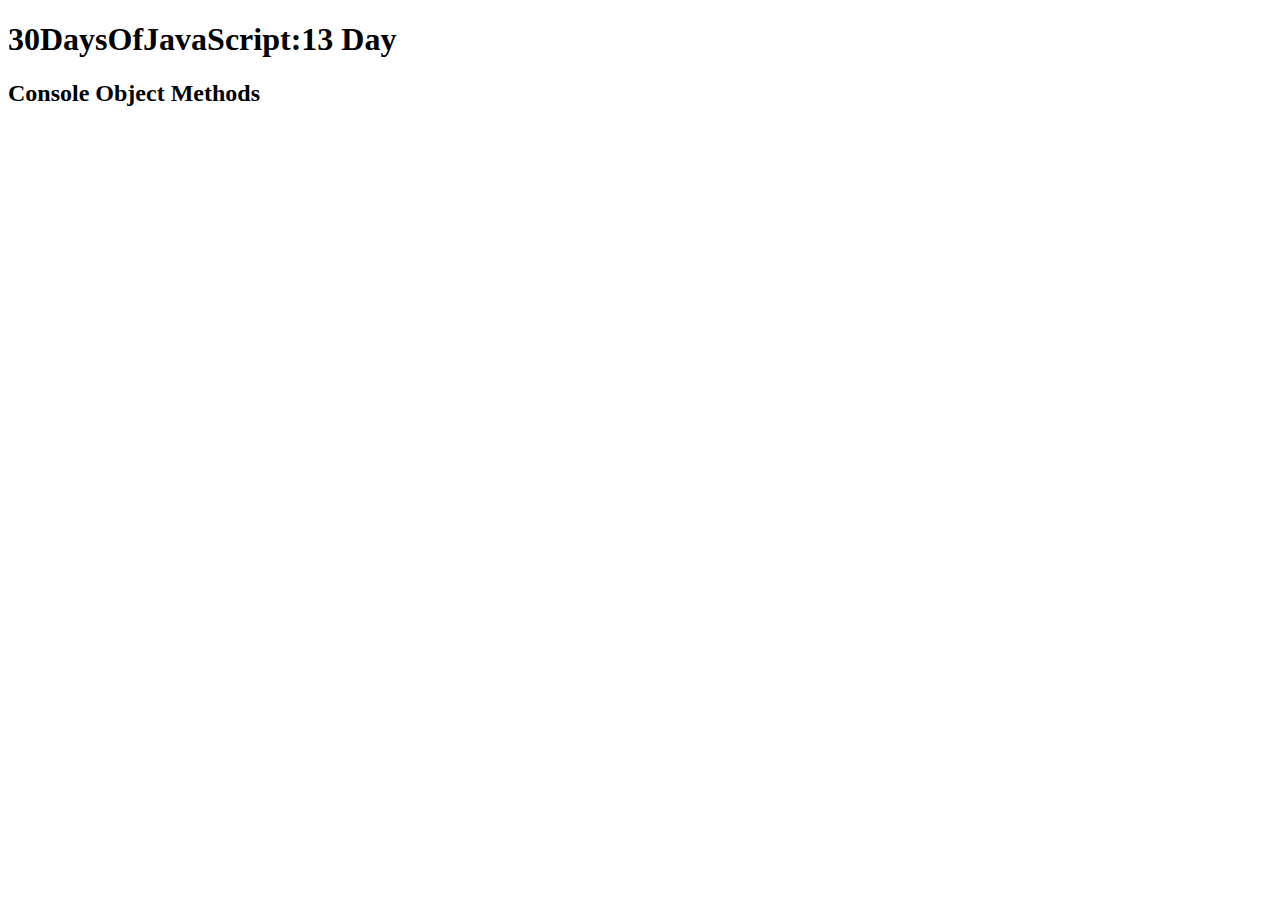
<file: 13_Day_Console_object_methods/13_day_starter/index.html>
<!DOCTYPE html>
<html lang="en">

<head>
	<title>30DaysOfJavaScript:13 Day </title>
</head>

<body>
	<h1>30DaysOfJavaScript:13 Day</h1>
	<h2>Console Object Methods</h2>

	<!-- <script src="./data/countries_data.js"></script> -->
	<script type="module" src="./scripts/main.js"></script>

</body>

</html>
</file>
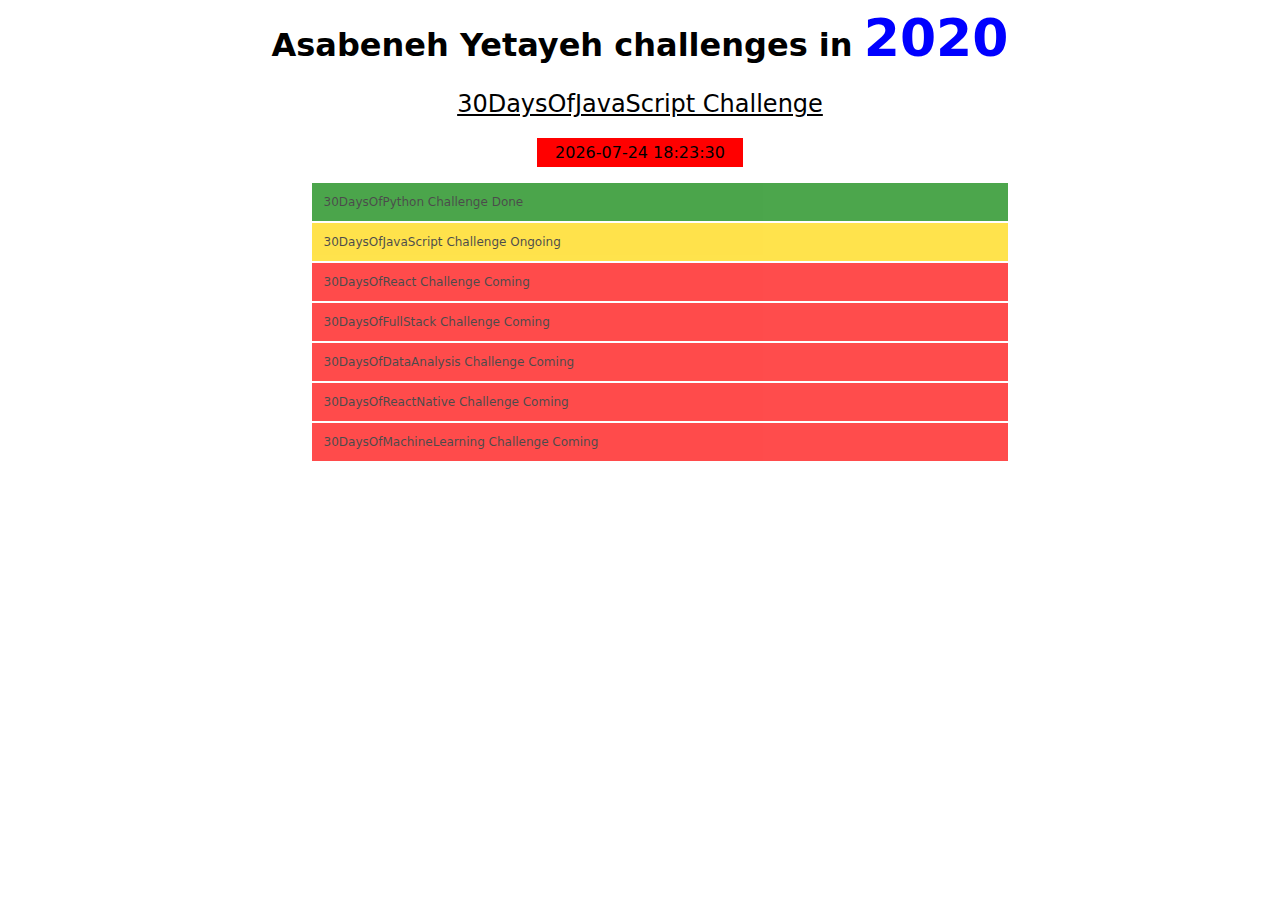
<file: 21_Day_DOM/21_day_starter/index.html>
<!DOCTYPE html>
<html lang="en">

<head>
	<title>30DaysOfJavaScript:21 Day </title>
</head>

<body>
	<div class="wrapper">
		<h1>Asabeneh Yetayeh challenges in 2020</h1>
		<h2>30DaysOfJavaScript Challenge</h2>
		<ul>
			<li>30DaysOfPython Challenge Done</li>
			<li>30DaysOfJavaScript Challenge Ongoing</li>
			<li>30DaysOfReact Challenge Coming</li>
			<li>30DaysOfFullStack Challenge Coming</li>
			<li>30DaysOfDataAnalysis Challenge Coming</li>
			<li>30DaysOfReactNative Challenge Coming</li>
			<li>30DaysOfMachineLearning Challenge Coming</li>
		</ul>
	</div>
	<script src="./scripts/project1.js"></script>

</body>

</html>
</file>
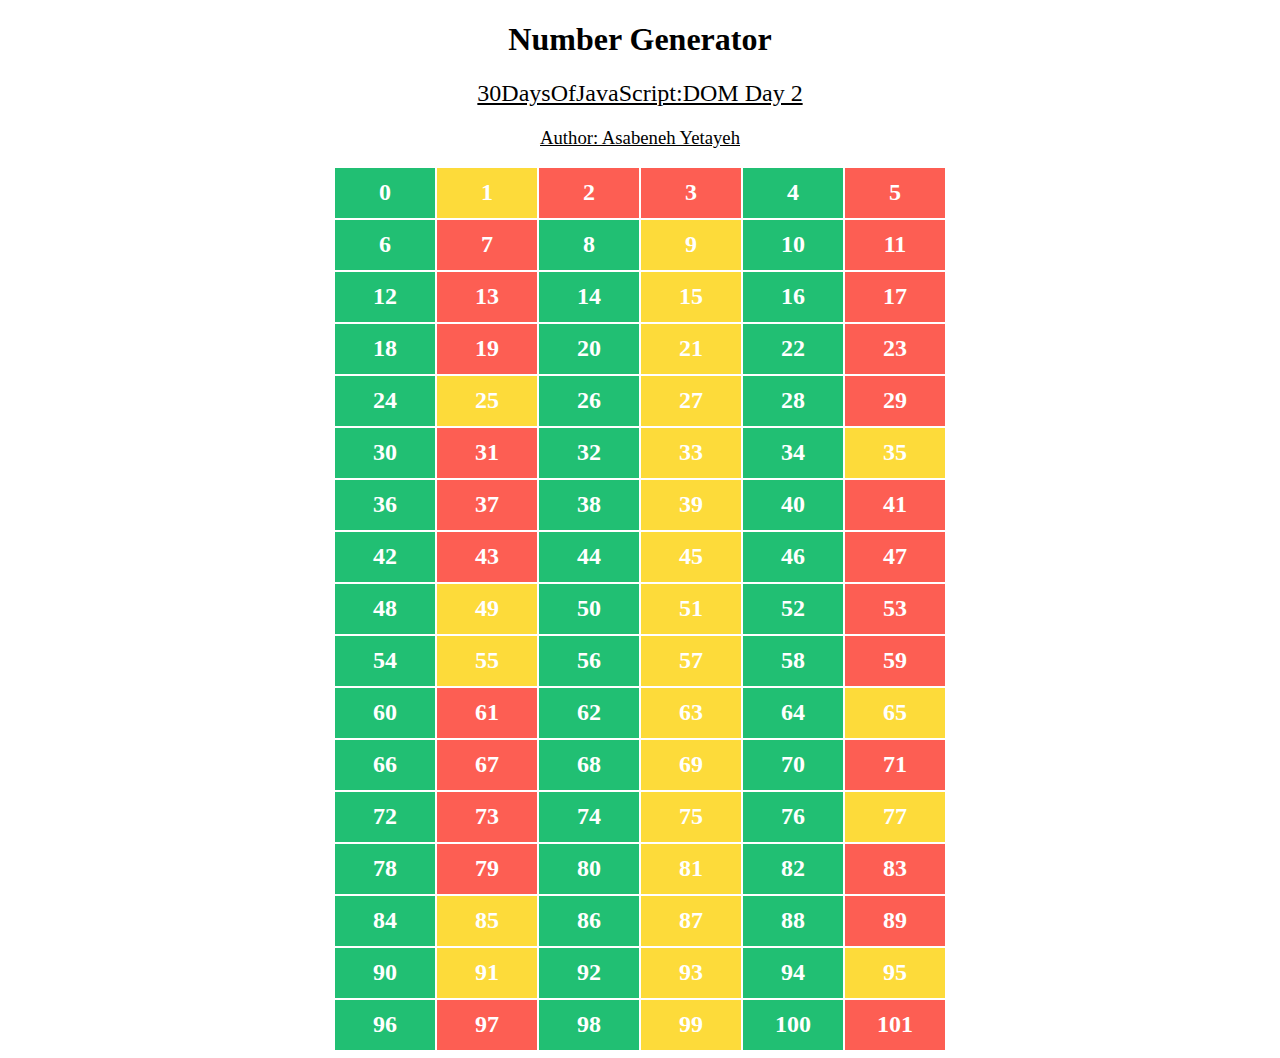
<file: 22_Day_Manipulating_DOM_object/22_day_starters/project_1/index.html>
<!DOCTYPE html>
<html lang="en">

<head>
	<title>30DaysOfJavaScript:22 Day: Number Generator </title>
	<link rel="stylesheet" href="./scripts/style.css">
	<meta name="viewport" content="width=device-width, initial-scale=1.0">
	<meta charset="utf-8">
</head>

<body>
	<h1>Number Generator</h1>
	<h2>30DaysOfJavaScript:DOM Day 2</h2>
	<h3>Author: Asabeneh Yetayeh</h3>
	<div class="wrapper">

	</div>

	<script src="./scripts/main.js"></script>

</body>

</html>
</file>
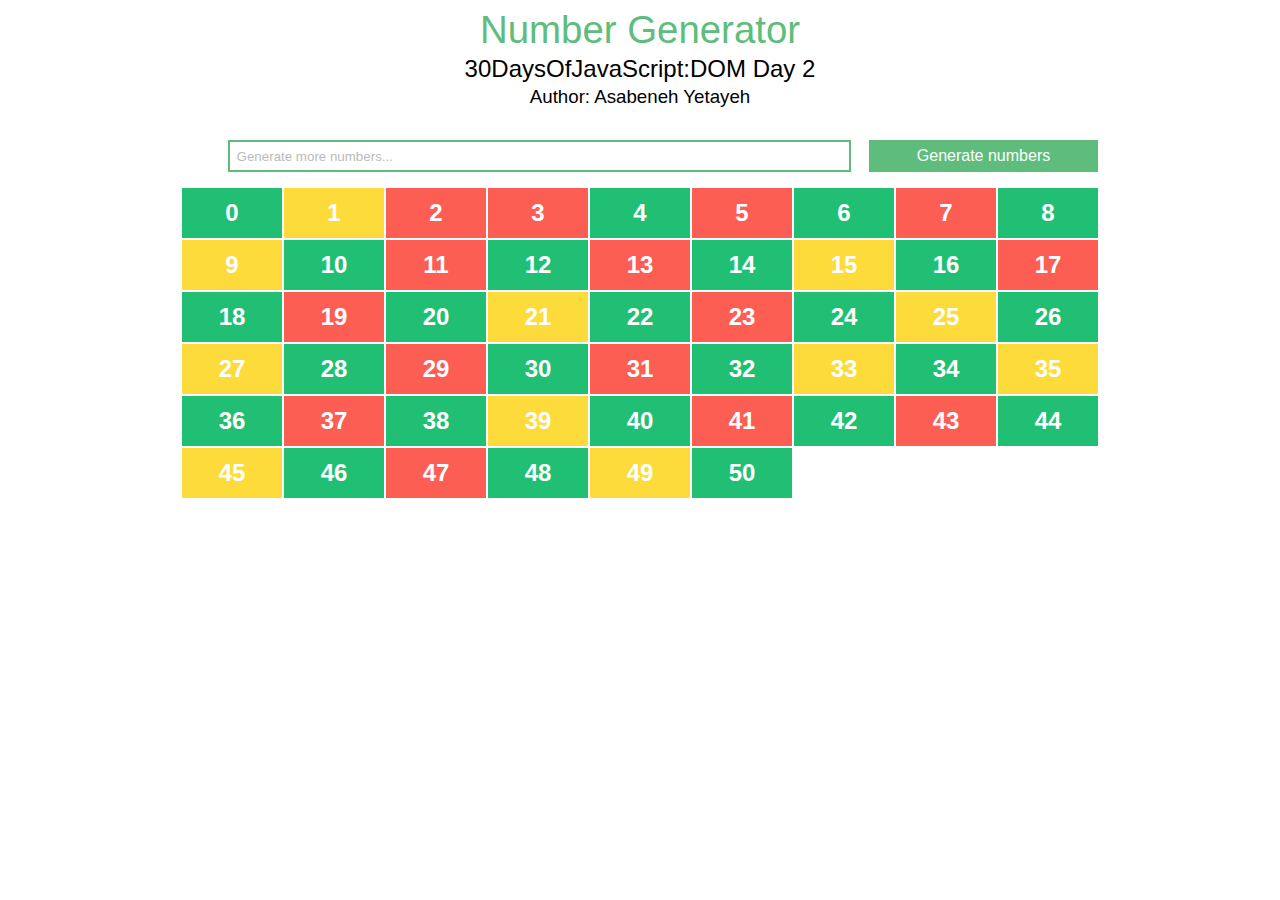
<file: 23_Day_Event_listeners/23_day_starters/project_1/index.html>
<!DOCTYPE html>
<html lang="en">

<head>
	<title>30DaysOfJavaScript:23 Day: Number Generator </title>
	<meta charset="utf-8">
	<meta name="viewport" content="width=device-width, initial-scale=1">
	<link rel="stylesheet" href="./style.css">
</head>

<body>
	<h1>Number Generator</h1>
	<h2>30DaysOfJavaScript:DOM Day 2</h2>
	<h3>Author: Asabeneh Yetayeh</h3>
	<div class="wrapper">

	</div>



	<script type="module" src="./scripts/main.js"></script>

</body>

</html>
</file>
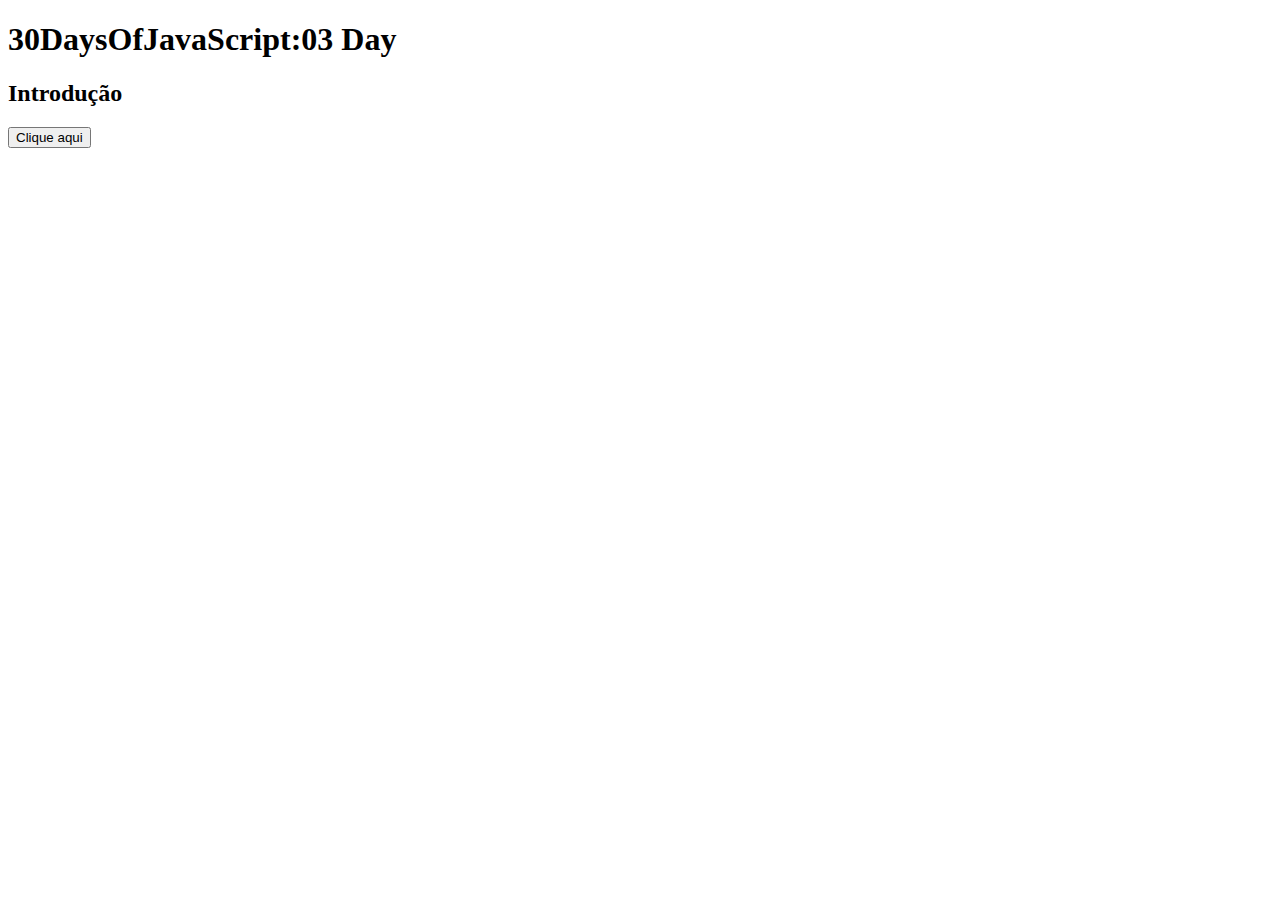
<file: Portuguese/01_Day_introduction/01_day_starter/index.html>
<!DOCTYPE html>
<html lang="en">

<head>
	<title>30DaysOfJavaScript</title>
</head>

<body>
	<h1>30DaysOfJavaScript:03 Day</h1>
	<h2>Introdução</h2>
	<button onclick="alert('Bem vindo ao 30DaysOfJavaScript!');">Clique aqui</button>
	<script src="./helloworld.js"></script>
	<script src="./introduction.js"></script>
	<script src="./variable.js"></script>
	<script src="./main.js"></script>

</body>

</html>
</file>
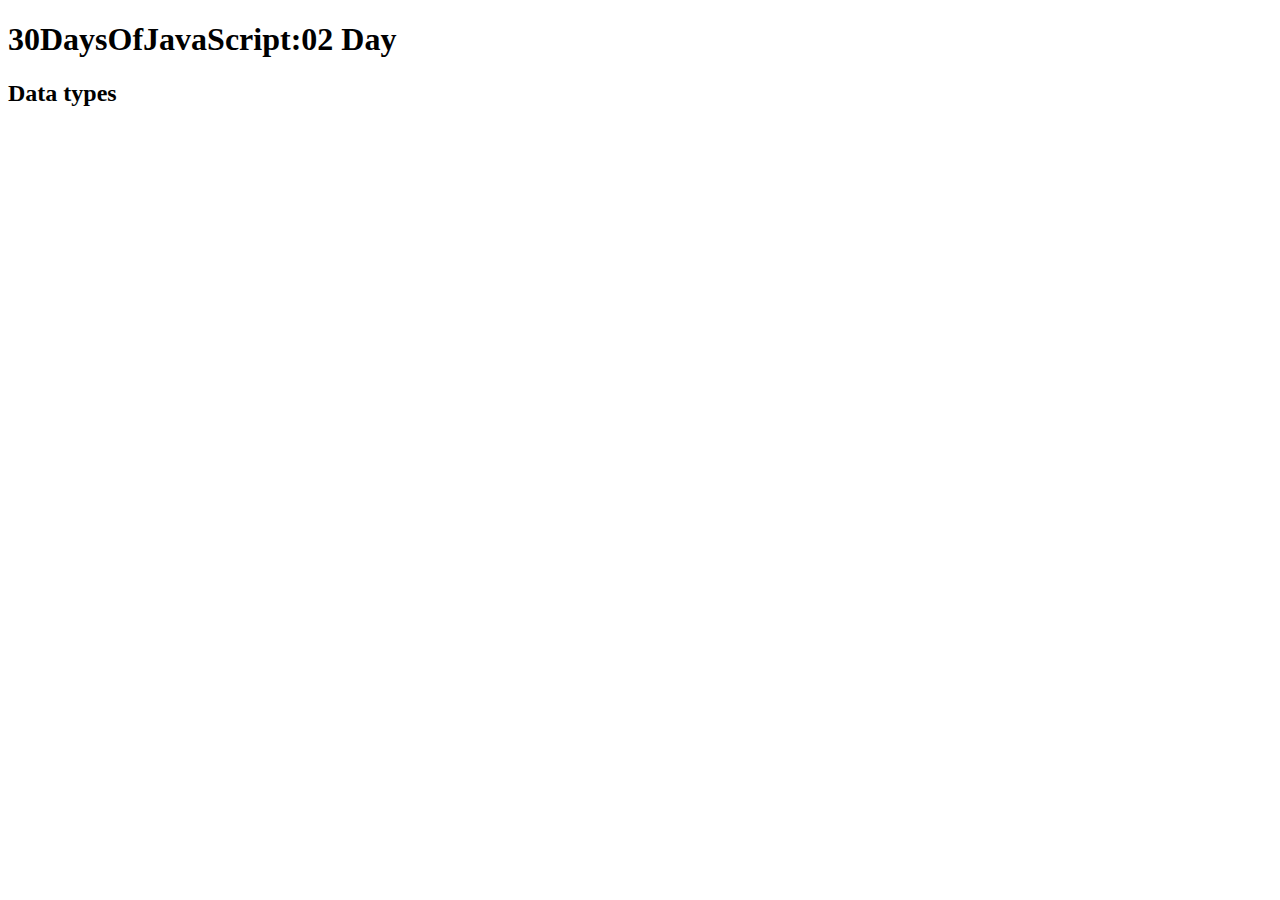
<file: Portuguese/02_Day_Data_types/02_day_starter/index.html>
<!DOCTYPE html>
<html lang="en">

<head>
    <title>30DaysOfJavaScript</title>
</head>

<body>
        <h1>30DaysOfJavaScript:02 Day</h1>
        <h2>Data types</h2>

    <!-- import your scripts here -->
    <script src="./main.js"></script>

</body>

</html>
</file>
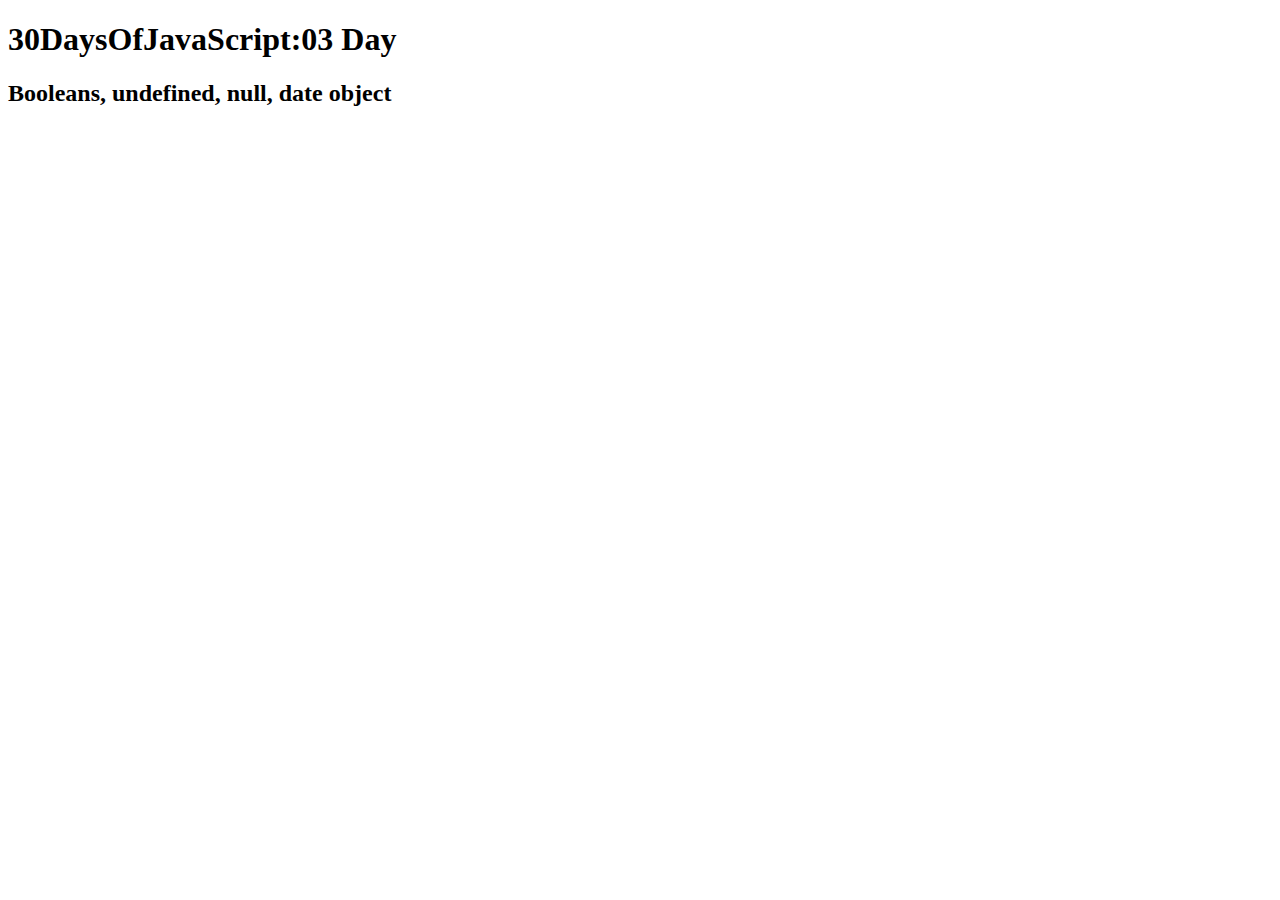
<file: Portuguese/Dia_03_Booleanos_Operadores_Data/03_day_starter/index.html>
<!DOCTYPE html>
<html lang="en">

<head>
    <title>30DaysOfJavaScript: 03 Day</title>
</head>

<body>
    <h1>30DaysOfJavaScript:03 Day</h1>
    <h2>Booleans, undefined, null, date object</h2>

    <!-- import your scripts here -->
    <script src="./scripts/main.js"></script>

</body>

</html>
</file>
<file: 22_Day_Manipulating_DOM_object/22_day_starters/project_1/scripts/style.css>
*{
    box-sizing: border-box;
}

h1, h2, h3{
    text-align: center;
}

h2,h3{
    text-decoration-line: underline;
    font-weight: normal;
}

.box{
    width: 100px;
    height: 50px;
    color: white;
    text-align: center;
    padding-top: 11px;
    font-weight: 600;
    font-size: x-large;
}

.prime{
    background-color: #FD5E53;
}

.even{
    background-color: #21BF73;
}

.odd{
    background-color: #FDDB3A;
}


.wrapper{
    display: flex;
    place-items: center;
    flex-wrap: wrap;
    max-width: 610px;
    margin: 0 auto;
    gap: 2px;
}
</file>
<file: 23_Day_Event_listeners/23_day_starters/project_1/style.css>
*, *:after,*:before{
    box-sizing: border-box;
}

body{
    font-family: Arial, Helvetica, sans-serif;
}

h1,h2,h3{
    text-align: center;
    margin: .2rem
}

h1{
    color: #5EBD7C;
    font-weight: 500;
    font-size: 2.4rem;
}

h2,h3{
    font-weight: normal;
}


.wrapper{
    max-width: 916px;
    margin: 2rem auto;
    display: flex;
    justify-content: space-between;
    flex-wrap: wrap;
    row-gap: 1rem;
    align-items: flex-end;
    flex-direction: row;
}

.wrapperHeader{
    width: 100%;
    display: flex;
    align-items: flex-end;
    justify-content: space-between;  
}

.inputdiv{
    display: flex;
    margin-left: 5%;
    flex-direction: column;
    width: 68%;
}

button{
    width: 25%;
    font-size: 1rem
}


.numbers-container{
    max-width: 100%;
    display: flex;
    justify-content: flex-start;
    flex-wrap: wrap;
    gap: 2px;
}

.prime{
    background-color: #FD5E53;
}

.even{
    background-color: #21BF73;
}

.odd{
    background-color: #FDDB3A;
}

.box{
    width: 100px;
    height: 50px;
    color: white;
    text-align: center;
    padding-top: 11px;
    font-weight: 600;
    font-size: x-large;
}

::placeholder {
    color: #bbb;
    padding-left: .3rem;
  }

  @media only screen and (max-width: 600px) {
    .inputdiv{
        width: 58%;
    }
    button{
        width: 35%;
    }
  }

  @media only screen and (max-width: 424px) {
    .inputdiv{
        width: 50%;
    }
    button{
        width: 40%;
        font-size: .8rem;
    }
  }
</file>
